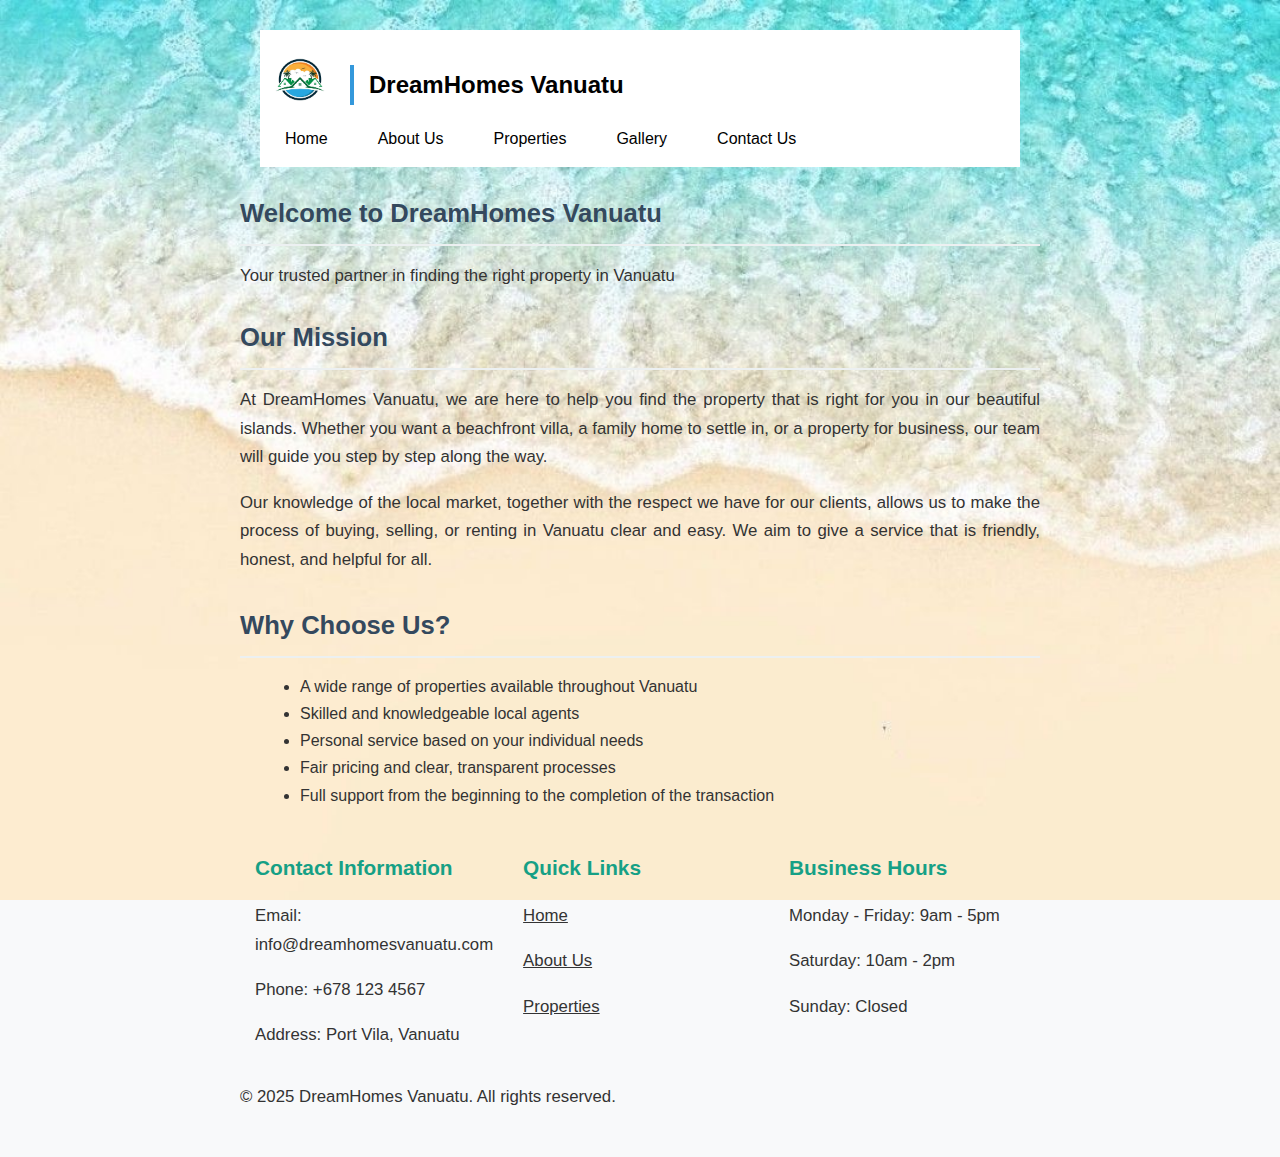
<file: index.html>
<!DOCTYPE html>
<html lang="en">
<head>
    <meta charset="UTF-8">
    <meta name="viewport" content="width=device-width, initial-scale=1.0">
    <title>DreamHomes Vanuatu - Home</title>
<link rel="stylesheet" href="style.css">
    
</head>
<body>
    <!-- Header Section -->
    <header>
        <div class="container header-container">
            <div class="logo">
    <img src="images/home_banner.jpg" alt="Logo" class="logo-img">
    <h1>DreamHomes Vanuatu</h1>
</div>
            <nav>
                <ul>
                    <li><a href="#" class="active">Home</a></li>
                    <li><a href="about.html">About Us</a></li>
                    <li><a href="properties.html">Properties</a></li>
                    <li><a href="gallery.html">Gallery</a></li>
                    <li><a href="contact.html">Contact Us</a></li>
                </ul>
            </nav>
        </div>
    </header>

    <!-- Hero Section -->
    <section class="hero">
        <div class="hero-content">
            <h2>Welcome to DreamHomes Vanuatu</h2>
            <p>Your trusted partner in finding the right property in Vanuatu</p>
        </div>
    </section>

    <!-- Main Content -->
    <div class="container">
        <div class="main-content">
            <h2 class="section-title">Our Mission</h2>
            <p>At DreamHomes Vanuatu, we are here to help you find the property that is right for you in our beautiful islands. Whether you want a beachfront villa, a family home to settle in, or a property for business, our team will guide you step by step along the way.</p>
            <p>Our knowledge of the local market, together with the respect we have for our clients, allows us to make the process of buying, selling, or renting in Vanuatu clear and easy. We aim to give a service that is friendly, honest, and helpful for all.</p>
            
            <h2 class="section-title" style="margin-top: 30px;">Why Choose Us?</h2>
            <ul style="margin-left: 20px; margin-top: 15px;">
                <li>A wide range of properties available throughout Vanuatu</li>
                <li>Skilled and knowledgeable local agents</li>
                <li>Personal service based on your individual needs</li>
                <li>Fair pricing and clear, transparent processes</li>
                <li>Full support from the beginning to the completion of the transaction</li>
            </ul>
        </div>
    </div>

    <!-- Footer -->
    <footer>
        <div class="container">
            <div class="footer-content">
                <div class="footer-section">
                    <h3>Contact Information</h3>
                    <p>Email: info@dreamhomesvanuatu.com</p>
                    <p>Phone: +678 123 4567</p>
                    <p>Address: Port Vila, Vanuatu</p>
                </div>
                <div class="footer-section">
                    <h3>Quick Links</h3>
                    <p><a href="index.html" style="color: var(--orchid-light);">Home</a></p>
                    <p><a href="about.html" style="color: var(--orchid-light);">About Us</a></p>
                    <p><a href="properties.html" style="color: var(--orchid-light);">Properties</a></p>
                </div>
                <div class="footer-section">
                    <h3>Business Hours</h3>
                    <p>Monday - Friday: 9am - 5pm</p>
                    <p>Saturday: 10am - 2pm</p>
                    <p>Sunday: Closed</p>
                </div>
            </div>
            <div class="copyright">
                <p>&copy; 2025 DreamHomes Vanuatu. All rights reserved.</p>
            </div>
        </div>
    </footer>
</body>
</html>
</file>
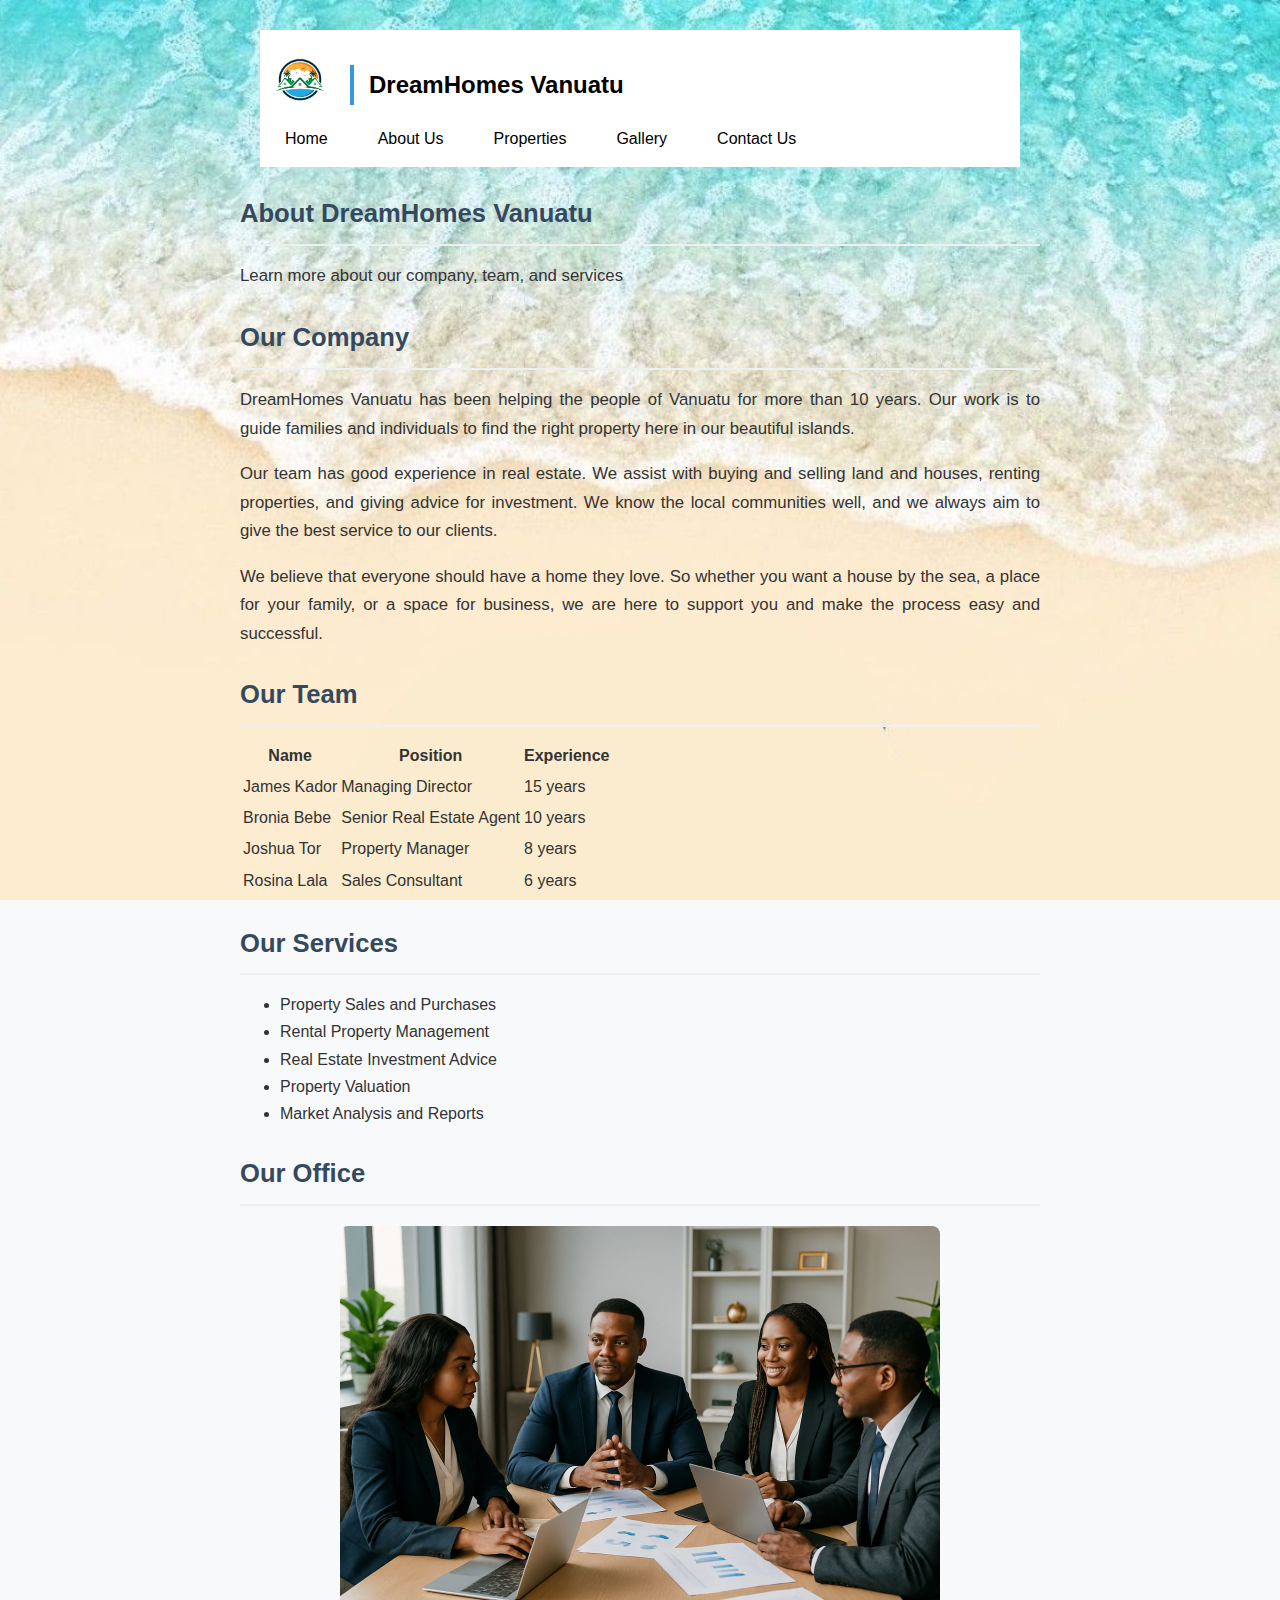
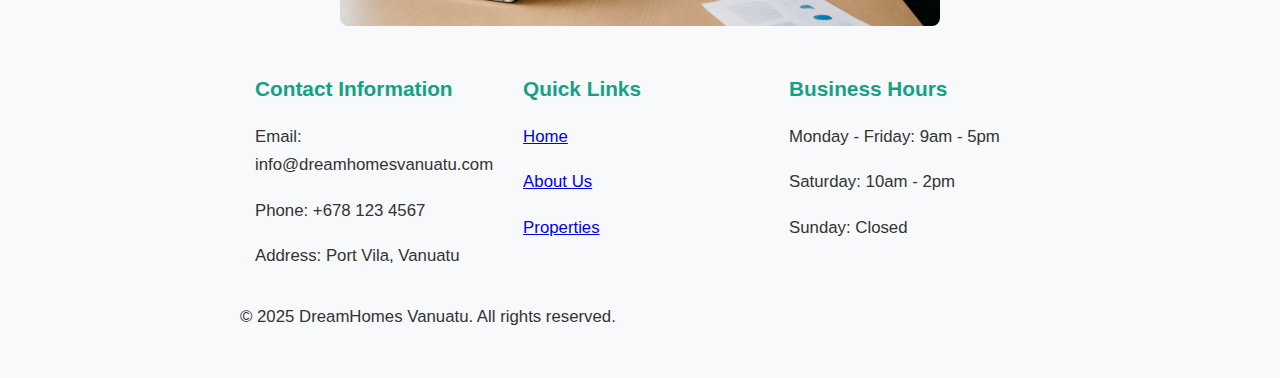
<file: about.html>
<!DOCTYPE html>
<html lang="en">
<head>
    <!-- Sets the character encoding to UTF-8 for proper text display -->
    <meta charset="UTF-8">
    <!-- Makes the page responsive on mobile devices -->
    <meta name="viewport" content="width=device-width, initial-scale=1.0">
    <!-- Page title that appears in browser tab -->
    <title>About Us - DreamHomes Vanuatu</title>
    <!-- Links to the external CSS file for styling -->
    <link rel="stylesheet" href="style.css">
</head>
<body>
    <!-- Header section - same on all pages for consistency -->
    <header>
        <div class="container header-container">
            <div class="logo">
                <img src="images/home_banner.jpg" alt="DreamHomes Vanuatu Logo" class="logo-img">
                <h1>DreamHomes Vanuatu</h1>
            </div>
            <!-- Navigation menu -->
            <nav>
                <ul>
                    <li><a href="index.html">Home</a></li>
                    <li><a href="about.html" class="active">About Us</a></li>
                    <li><a href="properties.html">Properties</a></li>
                    <li><a href="gallery.html">Gallery</a></li>
                    <li><a href="contact.html">Contact Us</a></li>
                </ul>
            </nav>
        </div>
    </header>

    <!-- Page header section -->
    <section class="hero">
        <div class="hero-content">
            <!-- Main heading for the About page -->
            <h2>About DreamHomes Vanuatu</h2>
            <!-- Subtitle describing the company -->
            <p>Learn more about our company, team, and services</p>
        </div>
    </section>

    <!-- Main content area -->
    <div class="container">
        <div class="main-content">
            <!-- Section about the company -->
            <h2 class="section-title">Our Company</h2>
            <!-- First paragraph about the company -->
            <p>DreamHomes Vanuatu has been helping the people of Vanuatu for more than 10 years. Our work is to guide families and individuals to find the right property here in our beautiful islands.</p>
            
            <!-- Second paragraph about services -->
            <p>Our team has good experience in real estate. We assist with buying and selling land and houses, renting properties, and giving advice for investment. We know the local communities well, and we always aim to give the best service to our clients.</p>
            
            <!-- Third paragraph about mission -->
            <p>We believe that everyone should have a home they love. So whether you want a house by the sea, a place for your family, or a space for business, we are here to support you and make the process easy and successful.</p>

            <!-- Team section with table -->
            <h2 class="section-title">Our Team</h2>
            <!-- Staff table as required by assignment -->
            <table class="staff-table">
                <!-- Table header row -->
                <tr>
                    <th>Name</th>
                    <th>Position</th>
                    <th>Experience</th>
                </tr>
                <!-- First team member -->
                <tr>
                    <td>James Kador</td>
                    <td>Managing Director</td>
                    <td>15 years</td>
                </tr>
                <!-- Second team member -->
                <tr>
                    <td>Bronia Bebe</td>
                    <td>Senior Real Estate Agent</td>
                    <td>10 years</td>
                </tr>
                <!-- Third team member -->
                <tr>
                    <td>Joshua Tor</td>
                    <td>Property Manager</td>
                    <td>8 years</td>
                </tr>
                <!-- Fourth team member -->
                <tr>
                    <td>Rosina Lala</td>
                    <td>Sales Consultant</td>
                    <td>6 years</td>
                </tr>
            </table>

            <!-- Services section -->
            <h2 class="section-title">Our Services</h2>
            <!-- Unordered list of services -->
            <ul>
                <li>Property Sales and Purchases</li>
                <li>Rental Property Management</li>
                <li>Real Estate Investment Advice</li>
                <li>Property Valuation</li>
                <li>Market Analysis and Reports</li>
            </ul>

            <!-- Office image section -->
            <h2 class="section-title">Our Office</h2>
            <!-- Office image with alt text for accessibility -->
            <img src="images/office.jpg" alt="Our office at DreamHomes Vanuatu" style="width:100%; max-width:600px; display:block; margin:20px auto; border-radius:8px;">
        </div>
    </div>

    <!-- Footer section - same on all pages -->
    <footer>
        <div class="container">
            <div class="footer-content">
                <div class="footer-section">
                    <h3>Contact Information</h3>
                    <p>Email: info@dreamhomesvanuatu.com</p>
                    <p>Phone: +678 123 4567</p>
                    <p>Address: Port Vila, Vanuatu</p>
                </div>
                <div class="footer-section">
                    <h3>Quick Links</h3>
                    <p><a href="index.html">Home</a></p>
                    <p><a href="about.html">About Us</a></p>
                    <p><a href="properties.html">Properties</a></p>
                </div>
                <div class="footer-section">
                    <h3>Business Hours</h3>
                    <p>Monday - Friday: 9am - 5pm</p>
                    <p>Saturday: 10am - 2pm</p>
                    <p>Sunday: Closed</p>
                </div>
            </div>
            <!-- Copyright notice -->
            <div class="copyright">
                <p>&copy; 2025 DreamHomes Vanuatu. All rights reserved.</p>
            </div>
        </div>
    </footer>
</body>
</html>
</file>
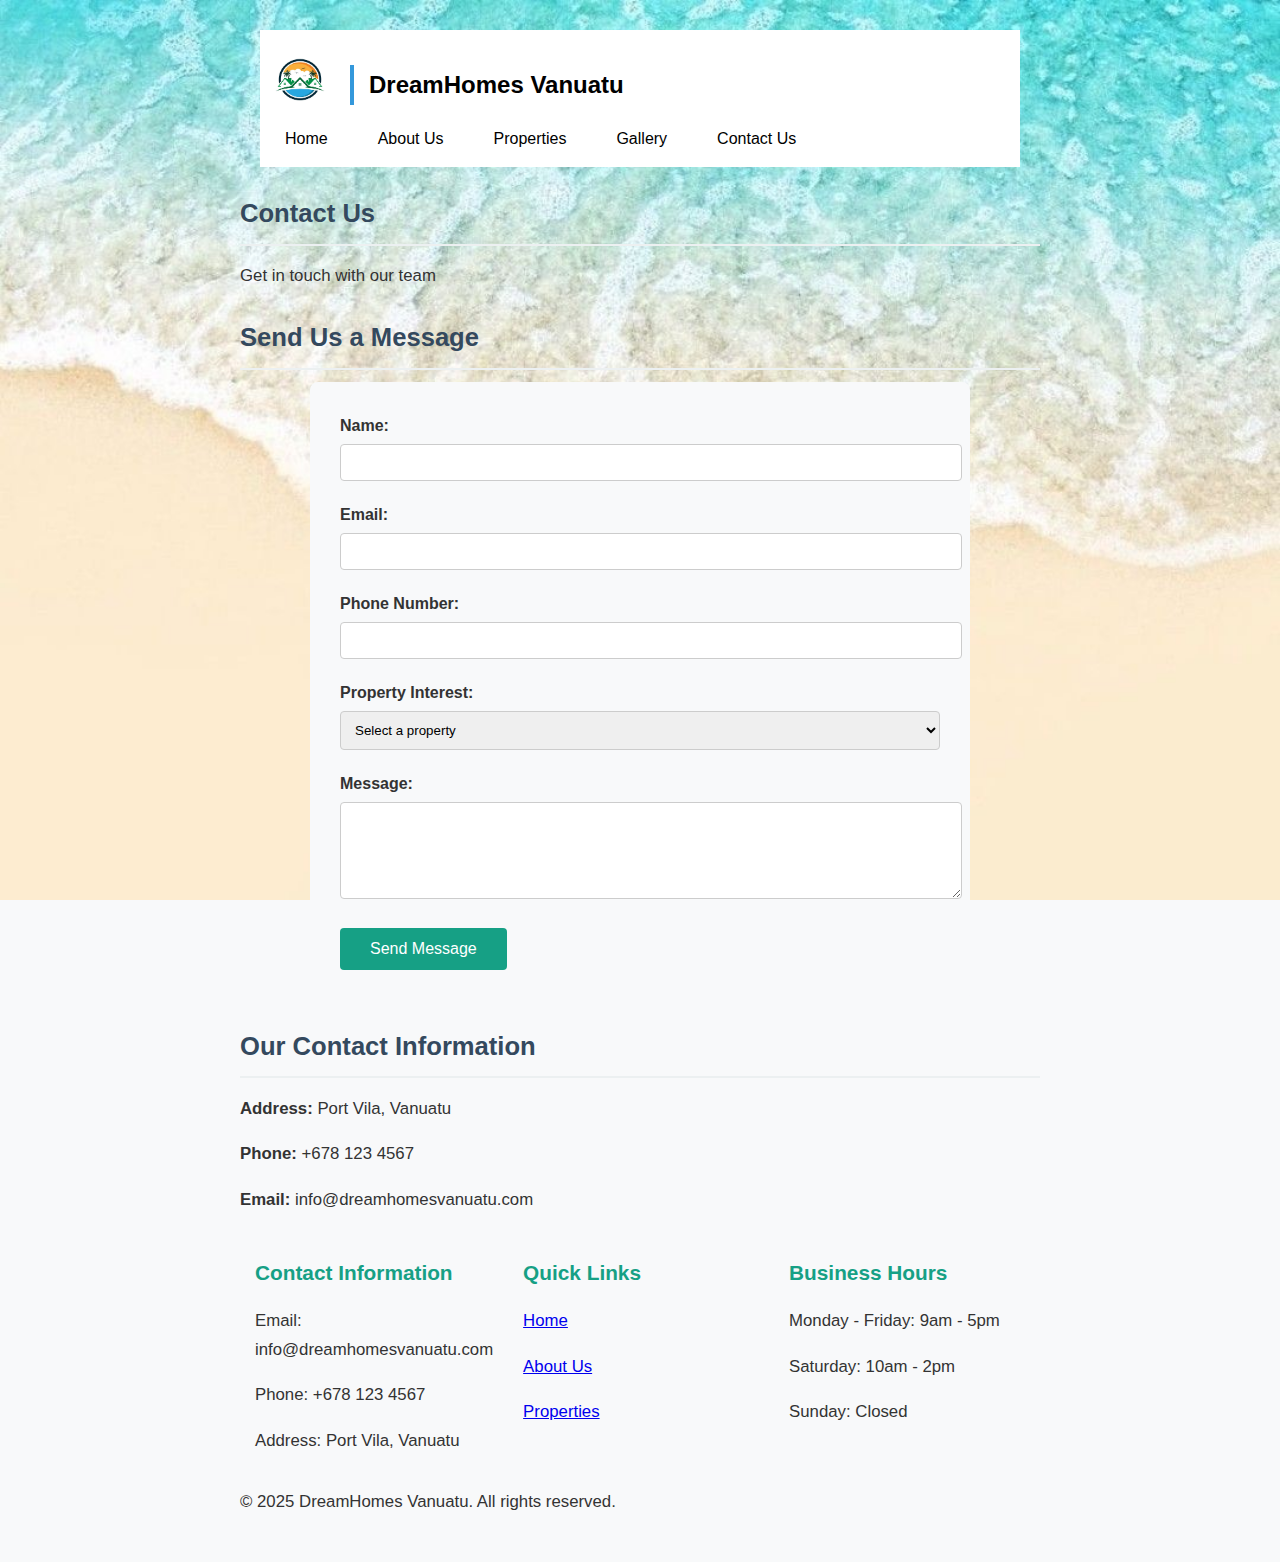
<file: contact.html>
<!DOCTYPE html>
<html lang="en">
<head>
    <!-- Character encoding for proper text display -->
    <meta charset="UTF-8">
    <!-- Makes page responsive on mobile devices -->
    <meta name="viewport" content="width=device-width, initial-scale=1.0">
    <!-- Page title in browser tab -->
    <title>Contact Us - DreamHomes Vanuatu</title>
    <!-- Links to external CSS file -->
    <link rel="stylesheet" href="style.css">
</head>
<body>
    <!-- Header section (same as other pages) -->
    <header>
        <div class="container header-container">
            <div class="logo">
                <img src="images/home_banner.jpg" alt="DreamHomes Vanuatu Logo" class="logo-img">
                <h1>DreamHomes Vanuatu</h1>
            </div>
            <!-- Navigation menu -->
            <nav>
                <ul>
                    <li><a href="index.html">Home</a></li>
                    <li><a href="about.html">About Us</a></li>
                    <li><a href="properties.html">Properties</a></li>
                    <li><a href="gallery.html">Gallery</a></li>
                    <li><a href="contact.html" class="active">Contact Us</a></li>
                </ul>
            </nav>
        </div>
    </header>

    <!-- Page banner section -->
    <section class="hero">
        <div class="hero-content">
            <!-- Main heading for contact page -->
            <h2>Contact Us</h2>
            <!-- Subtitle -->
            <p>Get in touch with our team</p>
        </div>
    </section>

    <!-- Main content area -->
    <div class="container">
        <div class="main-content">
            <!-- Contact form section -->
            <h2 class="section-title">Send Us a Message</h2>
            
            <!-- Contact form starts here -->
            <form class="contact-form">
                <!-- Name input field -->
                <div class="form-group">
                    <label for="name">Name:</label>
                    <input type="text" id="name" name="name" class="form-control" required>
                </div>
                
                <!-- Email input field -->
                <div class="form-group">
                    <label for="email">Email:</label>
                    <input type="email" id="email" name="email" class="form-control" required>
                </div>
                
                <!-- Phone input field -->
                <div class="form-group">
                    <label for="phone">Phone Number:</label>
                    <input type="tel" id="phone" name="phone" class="form-control">
                </div>
                
                <!-- Property interest dropdown -->
                <div class="form-group">
                    <label for="property">Property Interest:</label>
                    <select id="property" name="property" class="form-control">
                        <option value="">Select a property</option>
                        <option value="beach-house">Beach House</option>
                        <option value="family-home">Family Home</option>
                        <option value="commercial">Commercial Property</option>
                        <option value="land">Land</option>
                    </select>
                </div>
                
                <!-- Message textarea -->
                <div class="form-group">
                    <label for="message">Message:</label>
                    <textarea id="message" name="message" class="form-control" rows="5" required></textarea>
                </div>
                
                <!-- Submit button -->
                <button type="submit" class="submit-btn">Send Message</button>
            </form>

            <!-- Contact information section -->
            <h2 class="section-title">Our Contact Information</h2>
            <div class="contact-info">
                <p><strong>Address:</strong> Port Vila, Vanuatu</p>
                <p><strong>Phone:</strong> +678 123 4567</p>
                <p><strong>Email:</strong> info@dreamhomesvanuatu.com</p>
            </div>
        </div>
    </div>

    <!-- Footer (same as other pages) -->
    <footer>
        <div class="container">
            <div class="footer-content">
                <div class="footer-section">
                    <h3>Contact Information</h3>
                    <p>Email: info@dreamhomesvanuatu.com</p>
                    <p>Phone: +678 123 4567</p>
                    <p>Address: Port Vila, Vanuatu</p>
                </div>
                <div class="footer-section">
                    <h3>Quick Links</h3>
                    <p><a href="index.html">Home</a></p>
                    <p><a href="about.html">About Us</a></p>
                    <p><a href="properties.html">Properties</a></p>
                </div>
                <div class="footer-section">
                    <h3>Business Hours</h3>
                    <p>Monday - Friday: 9am - 5pm</p>
                    <p>Saturday: 10am - 2pm</p>
                    <p>Sunday: Closed</p>
                </div>
            </div>
            <!-- Copyright notice -->
            <div class="copyright">
                <p>&copy; 2025 DreamHomes Vanuatu. All rights reserved.</p>
            </div>
        </div>
    </footer>
</body>
</html>
</file>
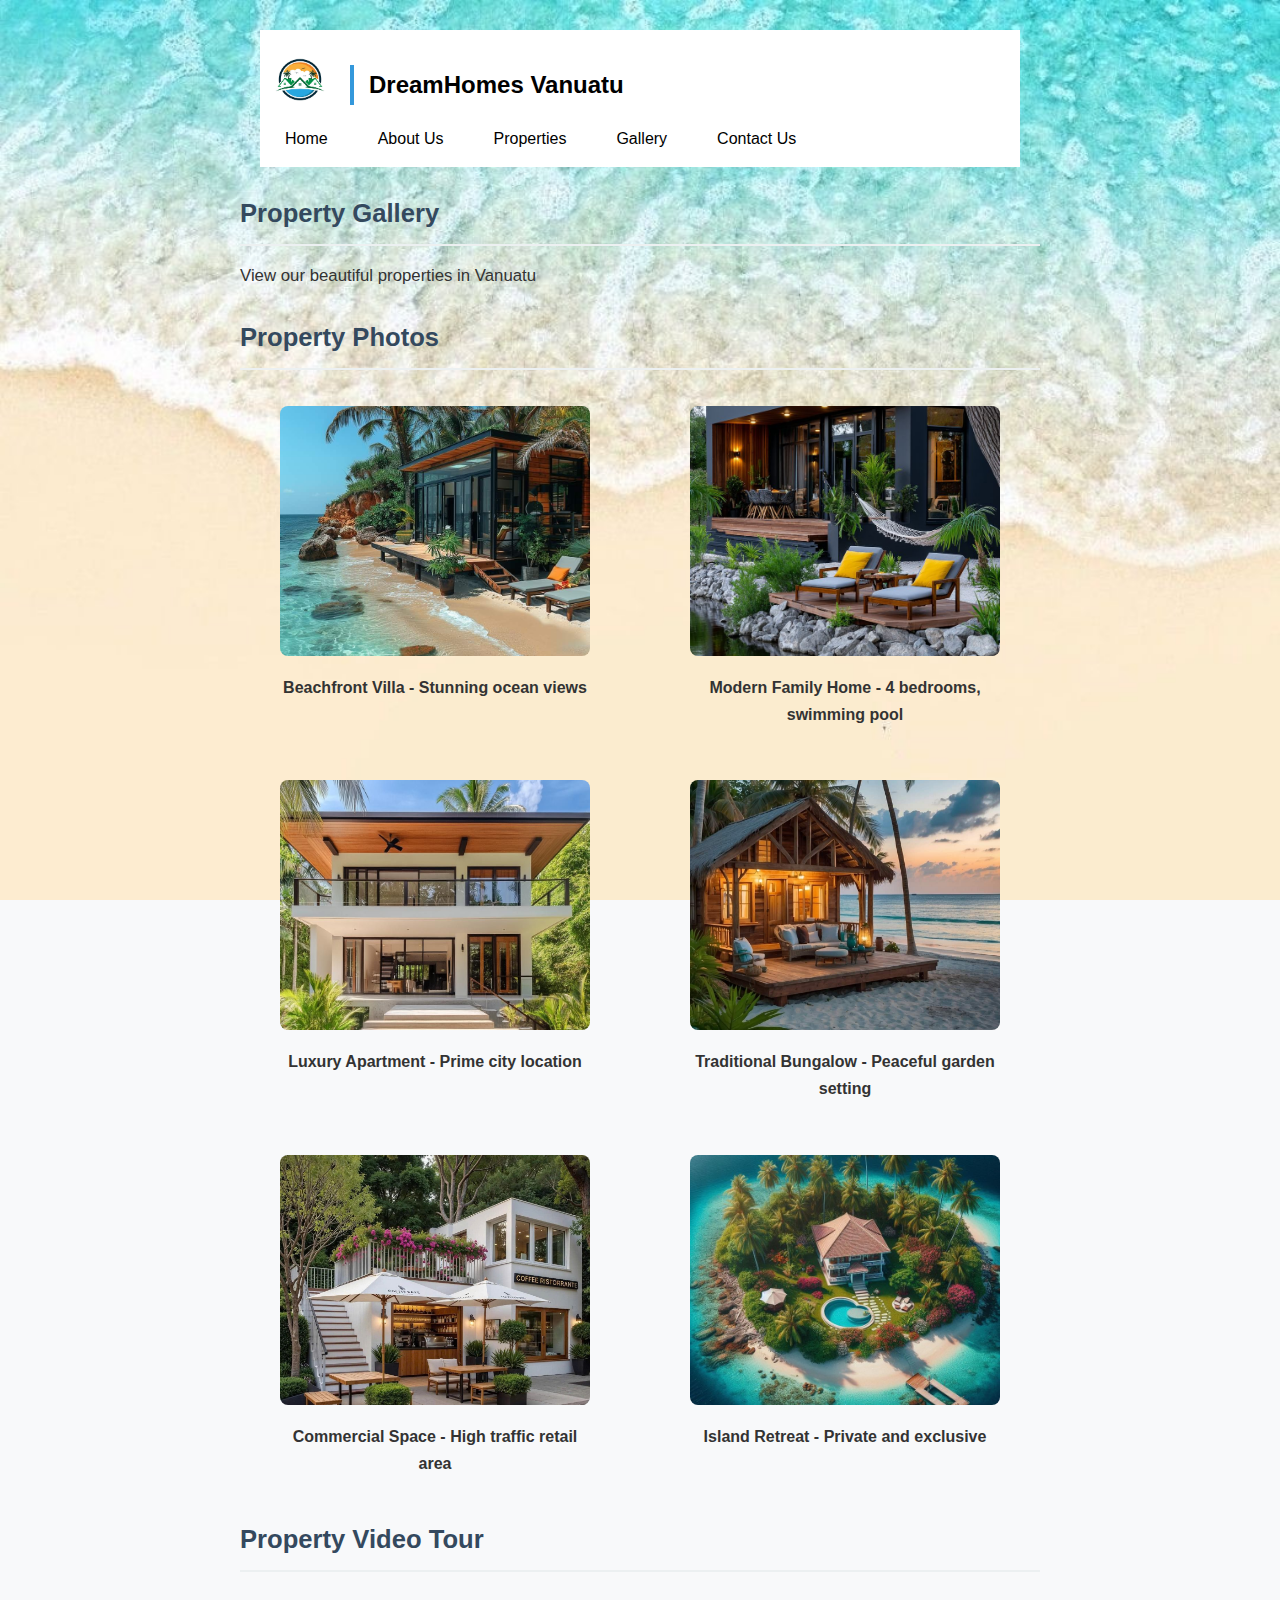
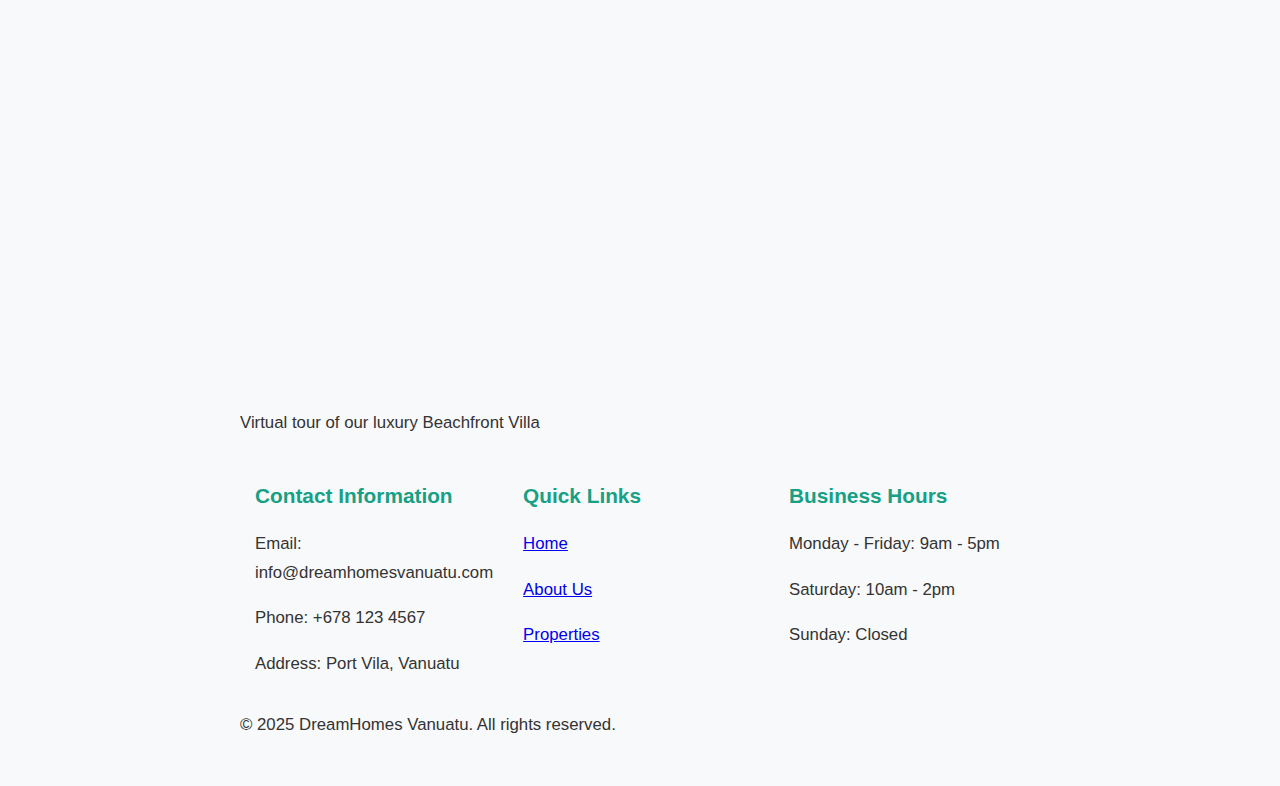
<file: gallery.html>
<!DOCTYPE html>
<html lang="en">
<head>
    <!-- Character encoding -->
    <meta charset="UTF-8">
    <!-- Mobile responsive -->
    <meta name="viewport" content="width=device-width, initial-scale=1.0">
    <!-- Page title -->
    <title>Gallery - DreamHomes Vanuatu</title>
    <!-- CSS file -->
    <link rel="stylesheet" href="style.css">
</head>
<body>
    <!-- Header -->
    <header>
        <div class="container header-container">
            <div class="logo">
                <img src="images/home_banner.jpg" alt="Logo" class="logo-img">
                <h1>DreamHomes Vanuatu</h1>
            </div>
            <!-- Navigation -->
            <nav>
                <ul>
                    <li><a href="index.html">Home</a></li>
                    <li><a href="about.html">About Us</a></li>
                    <li><a href="properties.html">Properties</a></li>
                    <li><a href="gallery.html" class="active">Gallery</a></li>
                    <li><a href="contact.html">Contact Us</a></li>
                </ul>
            </nav>
        </div>
    </header>

    <!-- Page banner -->
    <section class="hero">
        <div class="hero-content">
            <h2>Property Gallery</h2>
            <p>View our beautiful properties in Vanuatu</p>
        </div>
    </section>

    <!-- Main content -->
    <div class="container">
        <div class="main-content">
            <!-- Image gallery -->
            <h2 class="section-title">Property Photos</h2>
            <div class="gallery-grid">
                <!-- Property 1 with caption -->
                <figure class="gallery-item">
                    <img src="images/property1.jpg" alt="Beachfront Villa with ocean view">
                    <figcaption class="gallery-caption">Beachfront Villa - Stunning ocean views</figcaption>
                </figure>
                <!-- Property 2 with caption -->
                <figure class="gallery-item">
                    <img src="images/property2.jpg" alt="Modern Family Home with pool">
                    <figcaption class="gallery-caption">Modern Family Home - 4 bedrooms, swimming pool</figcaption>
                </figure>
                <!-- Property 3 with caption -->
                <figure class="gallery-item">
                    <img src="images/property3.jpg" alt="Luxury Apartment in city center">
                    <figcaption class="gallery-caption">Luxury Apartment - Prime city location</figcaption>
                </figure>
                <!-- Property 4 with caption -->
                <figure class="gallery-item">
                    <img src="images/property4.jpg" alt="Traditional Bungalow in garden">
                    <figcaption class="gallery-caption">Traditional Bungalow - Peaceful garden setting</figcaption>
                </figure>
                <!-- Property 5 with caption -->
                <figure class="gallery-item">
                    <img src="images/property5.jpg" alt="Commercial retail space">
                    <figcaption class="gallery-caption">Commercial Space - High traffic retail area</figcaption>
                </figure>
                <!-- Property 6 with caption -->
                <figure class="gallery-item">
                    <img src="images/property6.jpg" alt="Private Island Retreat">
                    <figcaption class="gallery-caption">Island Retreat - Private and exclusive</figcaption>
                </figure>
            </div>

            <!-- Video section -->
            <h2 class="section-title">Property Video Tour</h2>
            <div class="video-section">
                <div class="video-container">
                    <!-- YouTube video embed -->
                    <iframe width="560" height="315" src="https://www.youtube.com/embed/dYYvHslMBCc?si=vXsA72kga5SFbi-1" title="YouTube video player" allow="accelerometer; autoplay; clipboard-write; encrypted-media; gyroscope; picture-in-picture; web-share" referrerpolicy="strict-origin-when-cross-origin" allowfullscreen></iframe>
                </div>
                <p class="video-caption">Virtual tour of our luxury Beachfront Villa</p>
            </div>
        </div>
    </div>

    <!-- Footer -->
    <footer>
        <div class="container">
            <div class="footer-content">
                <div class="footer-section">
                    <h3>Contact Information</h3>
                    <p>Email: info@dreamhomesvanuatu.com</p>
                    <p>Phone: +678 123 4567</p>
                    <p>Address: Port Vila, Vanuatu</p>
                </div>
                <div class="footer-section">
                    <h3>Quick Links</h3>
                    <p><a href="index.html">Home</a></p>
                    <p><a href="about.html">About Us</a></p>
                    <p><a href="properties.html">Properties</a></p>
                </div>
                <div class="footer-section">
                    <h3>Business Hours</h3>
                    <p>Monday - Friday: 9am - 5pm</p>
                    <p>Saturday: 10am - 2pm</p>
                    <p>Sunday: Closed</p>
                </div>
            </div>
            <!-- Copyright -->
            <div class="copyright">
                <p>&copy; 2025 DreamHomes Vanuatu. All rights reserved.</p>
            </div>
        </div>
    </footer>
</body>
</html>
</file>
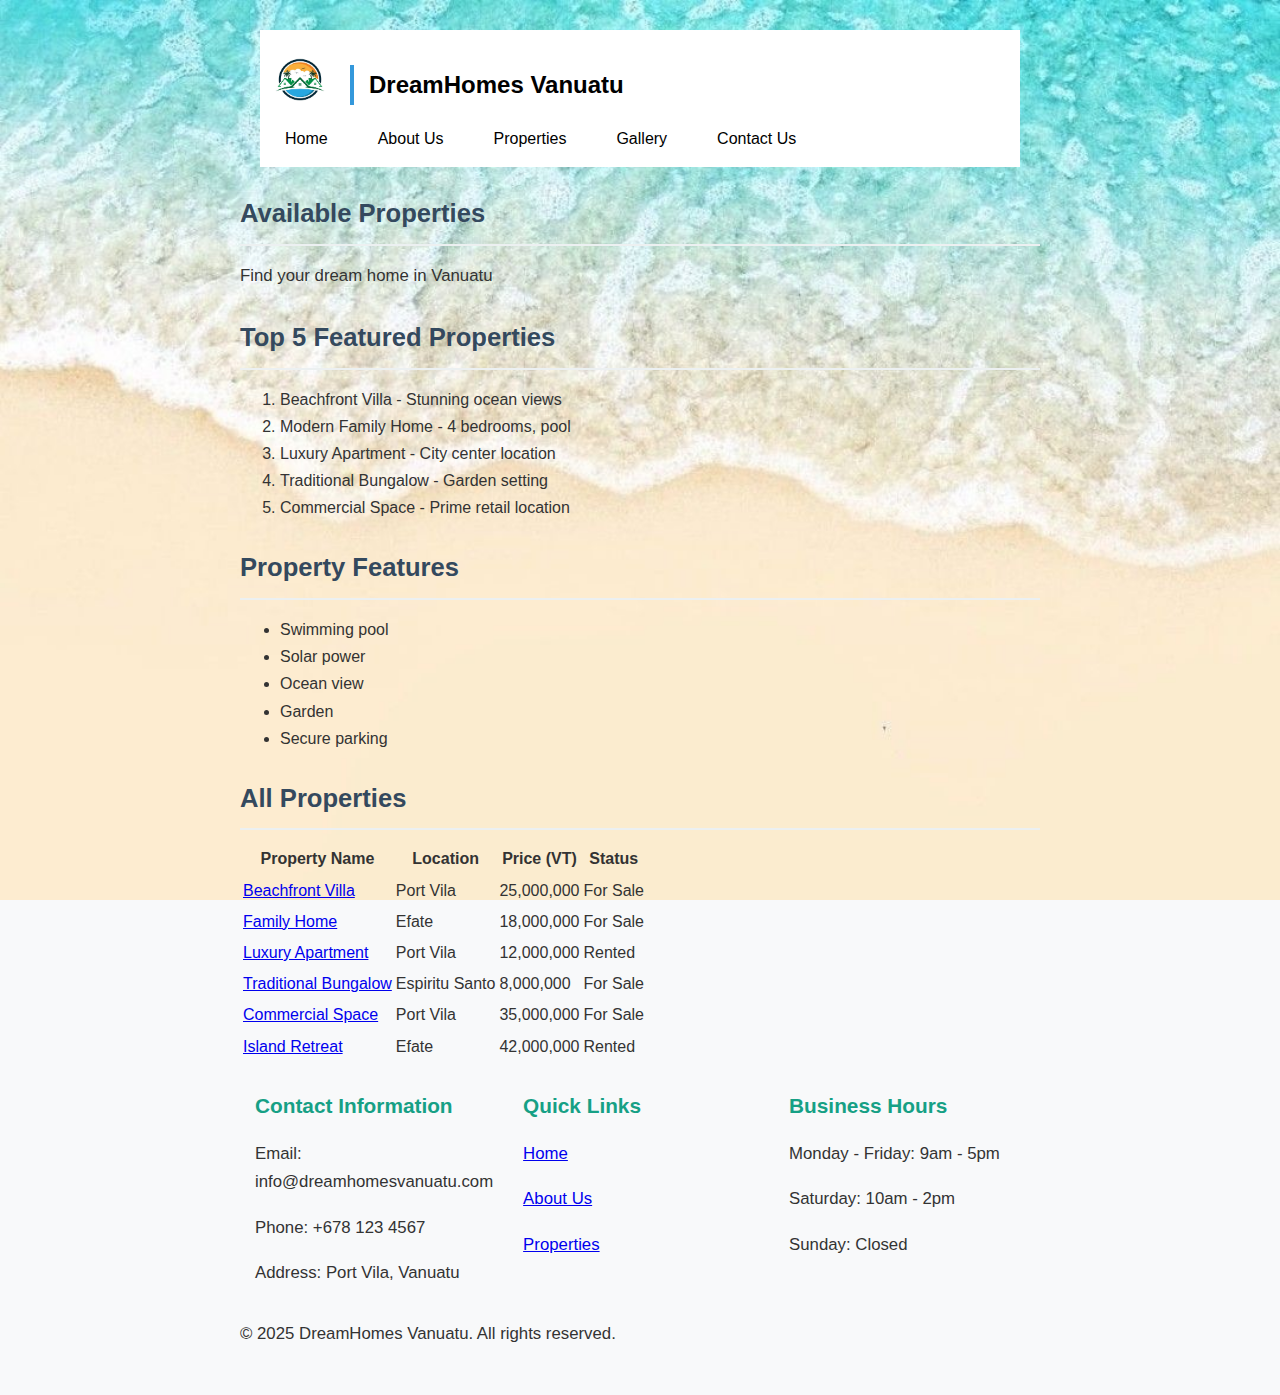
<file: properties.html>
<!DOCTYPE html>
<html lang="en">
<head>
    <!-- Character encoding -->
    <meta charset="UTF-8">
    <!-- Mobile responsive -->
    <meta name="viewport" content="width=device-width, initial-scale=1.0">
    <!-- Page title -->
    <title>Properties - DreamHomes Vanuatu</title>
    <!-- CSS file -->
    <link rel="stylesheet" href="style.css">
</head>
<body>
    <!-- Header -->
    <header>
        <div class="container header-container">
            <div class="logo">
                <img src="images/home_banner.jpg" alt="Logo" class="logo-img">
                <h1>DreamHomes Vanuatu</h1>
            </div>
            <!-- Navigation -->
            <nav>
                <ul>
                    <li><a href="index.html">Home</a></li>
                    <li><a href="about.html">About Us</a></li>
                    <li><a href="properties.html" class="active">Properties</a></li>
                    <li><a href="gallery.html">Gallery</a></li>
                    <li><a href="contact.html">Contact Us</a></li>
                </ul>
            </nav>
        </div>
    </header>

    <!-- Page banner -->
    <section class="hero">
        <div class="hero-content">
            <h2>Available Properties</h2>
            <p>Find your dream home in Vanuatu</p>
        </div>
    </section>

    <!-- Main content -->
    <div class="container">
        <div class="main-content">
            <!-- Featured properties ordered list -->
            <h2 class="section-title">Top 5 Featured Properties</h2>
            <ol>
                <li>Beachfront Villa - Stunning ocean views</li>
                <li>Modern Family Home - 4 bedrooms, pool</li>
                <li>Luxury Apartment - City center location</li>
                <li>Traditional Bungalow - Garden setting</li>
                <li>Commercial Space - Prime retail location</li>
            </ol>

            <!-- Property features unordered list -->
            <h2 class="section-title">Property Features</h2>
            <ul>
                <li>Swimming pool</li>
                <li>Solar power</li>
                <li>Ocean view</li>
                <li>Garden</li>
                <li>Secure parking</li>
            </ul>

            <!-- Properties table -->
            <h2 class="section-title">All Properties</h2>
            <table class="properties-table">
                <!-- Table headers -->
                <tr>
                    <th>Property Name</th>
                    <th>Location</th>
                    <th>Price (VT)</th>
                    <th>Status</th>
                </tr>
                <!-- Property 1 -->
                <tr>
                    <td><a href="#">Beachfront Villa</a></td>
                    <td>Port Vila</td>
                    <td>25,000,000</td>
                    <td class="status-for-sale">For Sale</td>
                </tr>
                <!-- Property 2 -->
                <tr>
                    <td><a href="#">Family Home</a></td>
                    <td>Efate</td>
                    <td>18,000,000</td>
                    <td class="status-for-sale">For Sale</td>
                </tr>
                <!-- Property 3 -->
                <tr>
                    <td><a href="#">Luxury Apartment</a></td>
                    <td>Port Vila</td>
                    <td>12,000,000</td>
                    <td class="status-rented">Rented</td>
                </tr>
                <!-- Property 4 -->
                <tr>
                    <td><a href="#">Traditional Bungalow</a></td>
                    <td>Espiritu Santo</td>
                    <td>8,000,000</td>
                    <td class="status-for-sale">For Sale</td>
                </tr>
                <!-- Property 5 -->
                <tr>
                    <td><a href="#">Commercial Space</a></td>
                    <td>Port Vila</td>
                    <td>35,000,000</td>
                    <td class="status-for-sale">For Sale</td>
                </tr>
                <!-- Property 6 -->
                <tr>
                    <td><a href="#">Island Retreat</a></td>
                    <td>Efate</td>
                    <td>42,000,000</td>
                    <td class="status-rented">Rented</td>
                </tr>
            </table>
        </div>
    </div>

    <!-- Footer -->
    <footer>
        <div class="container">
            <div class="footer-content">
                <div class="footer-section">
                    <h3>Contact Information</h3>
                    <p>Email: info@dreamhomesvanuatu.com</p>
                    <p>Phone: +678 123 4567</p>
                    <p>Address: Port Vila, Vanuatu</p>
                </div>
                <div class="footer-section">
                    <h3>Quick Links</h3>
                    <p><a href="index.html">Home</a></p>
                    <p><a href="about.html">About Us</a></p>
                    <p><a href="properties.html">Properties</a></p>
                </div>
                <div class="footer-section">
                    <h3>Business Hours</h3>
                    <p>Monday - Friday: 9am - 5pm</p>
                    <p>Saturday: 10am - 2pm</p>
                    <p>Sunday: Closed</p>
                </div>
            </div>
            <!-- Copyright -->
            <div class="copyright">
                <p>&copy; 2025 DreamHomes Vanuatu. All rights reserved.</p>
            </div>
        </div>
    </footer>
</body>
</html>
</file>
<file: style.css>
/* Background image for the entire page */
body {
    
    background-image: url('images/background9.jpg');
    background-size: cover;
    background-attachment: fixed;
    line-height: 1.7;
    color: #333;
}





/* Header */
header {
    padding: 15px 0;
    background-color: white; /* Add this */
    margin: 0 20px; /* Add this - creates space from edges */
}

/* Logo layout */
.logo {
    display: flex;
    align-items: center;
    gap: 10px;
}

/* Logo image size */
.logo-img {
    width: 80px;
    height: Auto;
}

/* Logo text */
.logo h1 {
    color: black;
    font-size: 24px;
    margin: 0;
}


/* Contact form styling */
.contact-form {
    max-width: 600px;
    margin: 0 auto;
    background: #f8f9fa;
    padding: 30px;
    border-radius: 8px;
}

.form-group {
    margin-bottom: 20px;
}

.form-group label {
    display: block;
    margin-bottom: 5px;
    font-weight: bold;
}

.form-control {
    width: 100%;
    padding: 10px;
    border: 1px solid #ccc;
    border-radius: 4px;
}

.submit-btn {
    background: #16a085;
    color: white;
    padding: 12px 30px;
    border: none;
    border-radius: 4px;
    cursor: pointer;
    font-size: 16px;
}

.submit-btn:hover {
    background: #1e3d6f;
}



/* Gallery image styling */
.gallery-grid {
    display: grid;
    grid-template-columns: repeat(2, 1fr); /* 2 columns */
    gap: 20px; /* Space between images */
    margin: 20px 0;
}

.gallery-item img {
    width: 100%; /* Full width of container */
    height: 250px; /* Fixed height for all images */
    object-fit: cover; /* Crop images to fit same size */
    border-radius: 8px; /* Rounded corners */
}

.gallery-caption {
    text-align: center;
    margin-top: 10px;
    font-weight: bold;
}

/* Video styling */
.video-container {
    max-width: 800px;
    margin: 0 auto;
}

.video-container iframe {
    width: 100%;
    height: 400px;
    border-radius: 8px;
}









/* Navigation bar - horizontal */
nav ul {
    display: flex;
    list-style: none;
    padding: 0;
    margin: 0;
}

nav ul li {
    margin: 0 10px;
}

nav ul li a {
    color: black;
    text-decoration: none;
    padding: 10px 15px;
}

nav ul li a:hover {
    background: blue;
    color: white;
}




/* Footer layout - side by side */
.footer-content {
    display: flex;
    justify-content: space-between;
}

.footer-section {
    flex: 1;
    padding: 0 15px;
}





body {
            font-family: 'Segoe UI', Tahoma, Geneva, Verdana, sans-serif; /* Sets clean, modern font stack */
            max-width: 800px; /* Limits page width for better readability */
            margin: 0 auto; /* Centers the page horizontally */
            padding: 30px; /* Adds space around content */
            background-color: #f8f9fa; /* Light subtle background */
            line-height: 1.7; /* Increases line spacing for better readability */
            color: #333; /* Dark gray text color for good contrast */
        }
        
        .page-title {
            text-align: center; /* Centers the main title */
            color: #2c3e50; /* Dark blue-gray color */
            font-size: 2.2em; /* Larger font size */
            margin-bottom: 10px; /* Space below title */
            font-weight: 300; /* Lighter font weight */
            border-bottom: 3px solid #3498db; /* Blue accent line under title */
            padding-bottom: 15px; /* Space between text and border */
        }
        
        .author {
            text-align: center; /* Centers author name */
            color: #7f8c8d; /* Medium gray color */
            font-style: italic; /* Italic text */
            margin-bottom: 40px; /* Space below author */
            font-size: 1.1em; /* Slightly larger text */
        }
        
        h1 {
            color: #2c3e50; /* Dark blue-gray color */
            font-size: 2em; /* Large font size */
            margin-top: 30px; /* Space above heading */
            margin-bottom: 15px; /* Space below heading */
            border-left: 4px solid #3498db; /* Blue accent line on left */
            padding-left: 15px; /* Space between text and border */
        }
        
        h2 {
            color: #34495e; /* Slightly lighter blue-gray */
            font-size: 1.6em; /* Medium-large font size */
            margin-top: 25px; /* Space above heading */
            margin-bottom: 12px; /* Space below heading */
            padding-bottom: 8px; /* Space below text */
            border-bottom: 2px solid #ecf0f1; /* Light gray line under heading */
        }
        
        h3 {
            color: #16a085; /* Teal green color */
            font-size: 1.3em; /* Medium font size */
            margin-top: 25px; /* Space above heading */
            margin-bottom: 10px; /* Space below heading */
        }
        
        h4 {
            color: #8e44ad; /* Purple color */
            font-size: 1.1em; /* Slightly larger than normal text */
            margin-top: 20px; /* Space above heading */
            margin-bottom: 8px; /* Space below heading */
            font-style: italic; /* Italic text */
        }
        
        p {
            margin-bottom: 16px; /* Space between paragraphs */
            text-align: justify; /* Justified text alignment */
            font-size: 1.05em; /* Slightly larger text for readability */
        }
        
        .intro-paragraph {
            font-size: 1.1em; /* Slightly larger intro text */
            background-color: #e8f4f8; /* Light blue background */
            padding: 20px; /* Space inside background */
            border-radius: 8px; /* Rounded corners */
            border-left: 4px solid #3498db; /* Blue accent border */
            margin-bottom: 25px; /* Space below intro */
        }
        
        hr {
            border: none; /* Removes default border */
            height: 1px; /* Sets height of divider */
            background: linear-gradient(to right, transparent, #bdc3c7, transparent); /* Gradient effect */
            margin: 30px 0; /* Space above and below divider */
        }
        
        .content-section {
            background: white; /* White background for content */
            padding: 25px; /* Space inside content area */
            border-radius: 10px; /* Rounded corners */
            box-shadow: 0 2px 10px rgba(0,0,0,0.1); /* Subtle shadow effect */
            margin-bottom: 20px; /* Space below section */
        }




/* Remove the default border from iframe */
iframe {
    border: 0;
}
</file>
